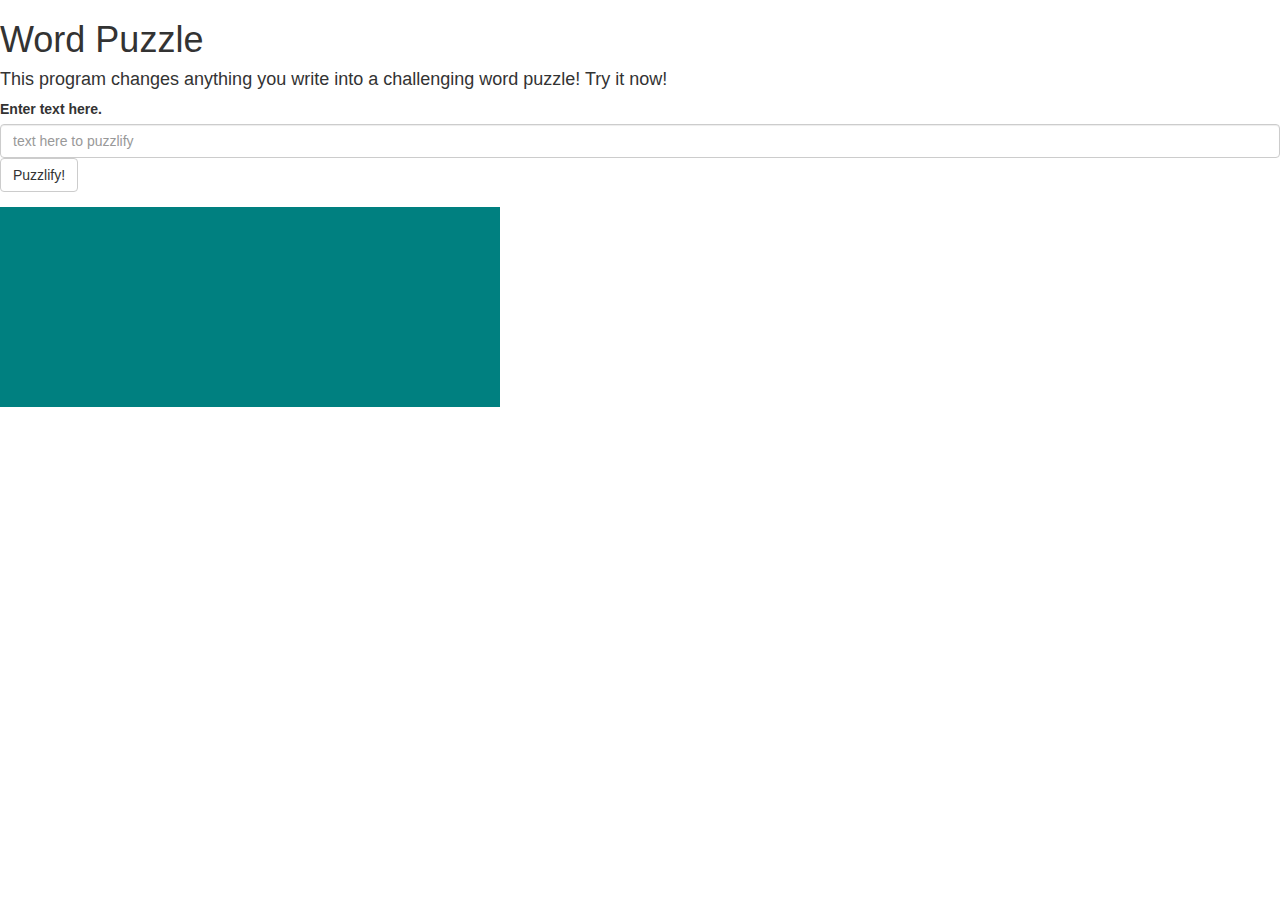
<file: index.html>
<!DOCTYPE html>
<html>
  <head>
    <link type="text/css" media="all" rel="stylesheet" href="css/bootstrap.min.css">
    <link type="text/css" media="all" rel="stylesheet" href="css/styles.css">
    <script type="text/javascript" src="js/jquery-1.12.0.js"></script>
    <script type="text/javascript" src="js/scripts.js"></script>

    <title>Word Puzzle</title>
  </head>
  <body>
    <h1>Word Puzzle</h1>
    <h4>This program changes anything you write into a challenging word puzzle! Try it now!</h4>
    <form id="forma">
      <div class="form-group">
        <label for="word">Enter text here.</label>
        <input id="word" type="Text" class="form-control" placeholder="text here to puzzlify" rows="10" cols="40">
        <button type="submit" class="btn btn-default">Puzzlify!</button>
      </div>
    </form>
    <div class="output">
      <p><span class="puzzle"></span></p>
    </div>
  </body>
</html>
</file>
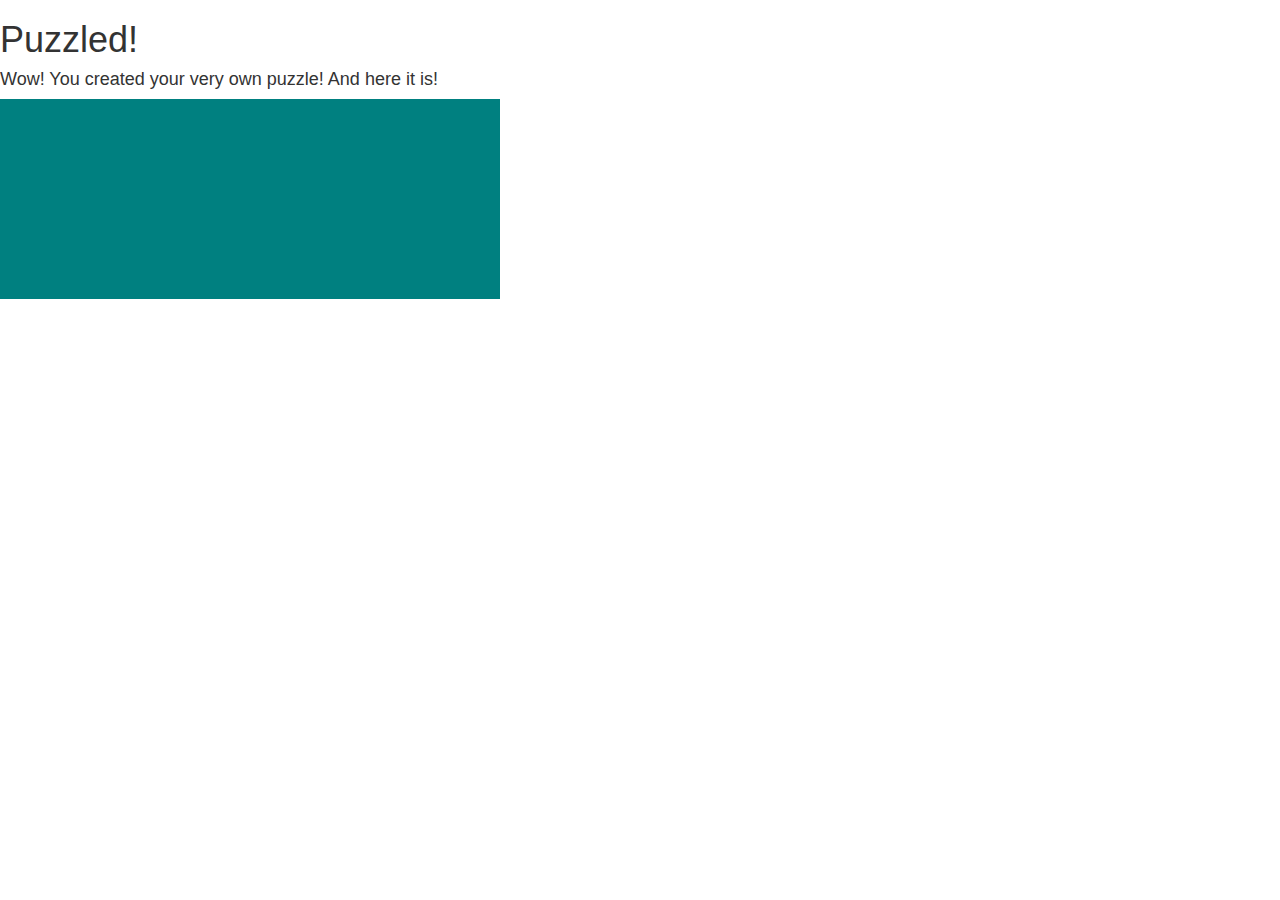
<file: puzzle_page.html>
<!DOCTYPE html>
<html>
  <head>
    <link type="text/css" media="all" rel="stylesheet" href="css/bootstrap.min.css">
    <link type="text/css" media="all" rel="stylesheet" href="css/styles.css">
    <script type="text/javascript" src="js/jquery-1.12.0.js"></script>
    <script type="text/javascript" src="js/scripts.js"></script>

    <title>Puzzled!</title>
  </head>
  <body>
    <h1>Puzzled!</h1>
    <h4>Wow! You created your very own puzzle! And here it is!</h4>
      <div class="output">
        <p><span class="puzzle"></span></p>
      </div>
    </form>
  </body>
</html>
</file>
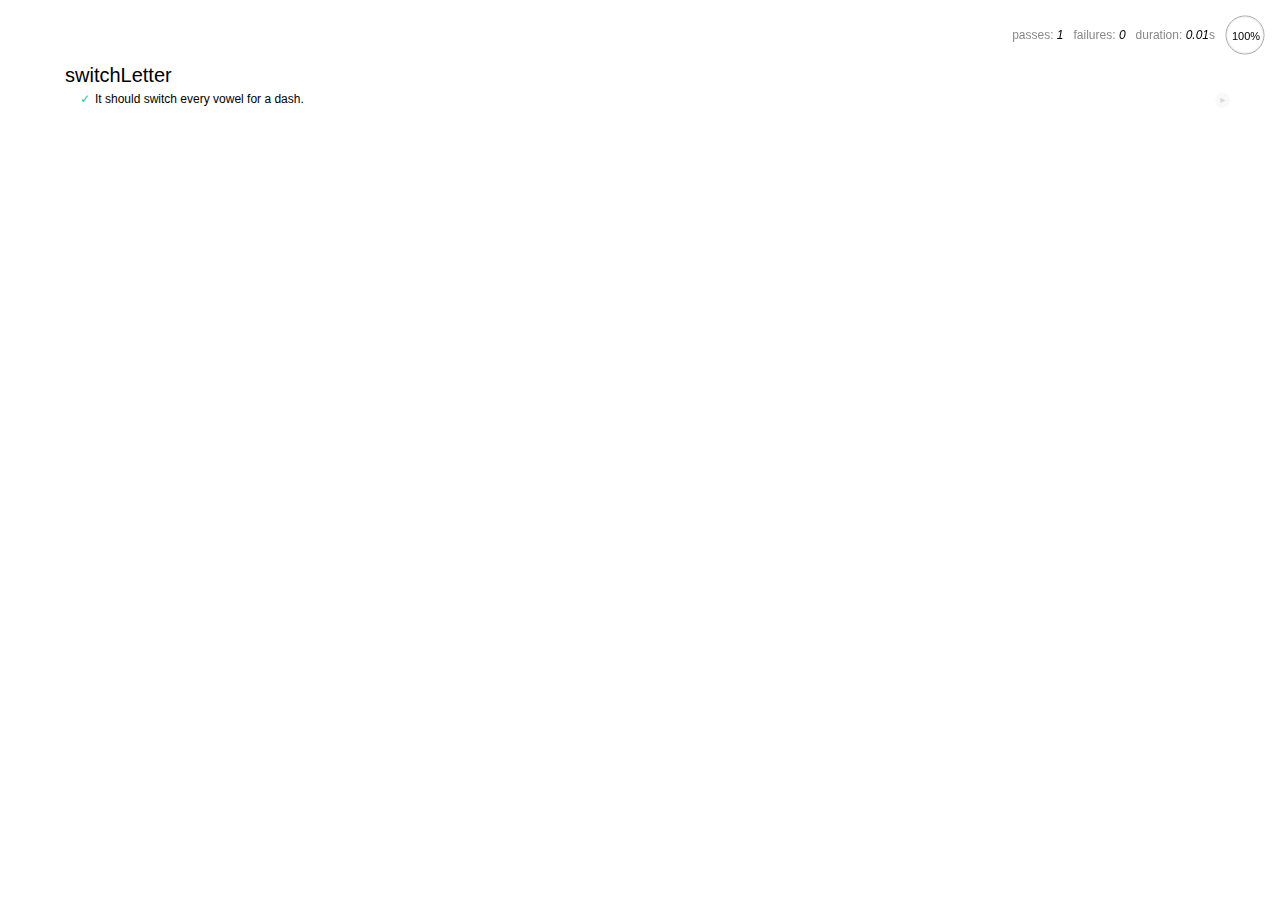
<file: spec/spec_runner.html>
<html>
<head>
  <title>Mocha spec runner</title>
  <link rel="stylesheet" href="mocha.css">
</head>
<body>
  <div id="mocha"></div>
  <script src="../js/jquery-1.12.0.js"></script>
  <script src="../js/scripts.js"></script>
  <script src="mocha.js"></script>
  <script src="chai.js"></script>
  <script>mocha.setup('bdd');</script>
  <script src="specs.js"></script>
  <script>
    expect = chai.expect;
    mocha.checkLeaks();
    mocha.globals(['jQuery']);
    mocha.run();
  </script>
</body>
</html>
</file>
<file: css/styles.css>
/*div {

  background-color: teal;
  width: 500px;
  height: 200px;
  padding: 15px;
}*/

div.output {
  background-color: teal;
  width: 500px;
  height: 200px;
  padding: 15px;
  color: white;
}
</file>
<file: spec/mocha.css>
@charset "utf-8";

body {
  margin:0;
}

#mocha {
  font: 20px/1.5 "Helvetica Neue", Helvetica, Arial, sans-serif;
  margin: 60px 50px;
}

#mocha ul,
#mocha li {
  margin: 0;
  padding: 0;
}

#mocha ul {
  list-style: none;
}

#mocha h1,
#mocha h2 {
  margin: 0;
}

#mocha h1 {
  margin-top: 15px;
  font-size: 1em;
  font-weight: 200;
}

#mocha h1 a {
  text-decoration: none;
  color: inherit;
}

#mocha h1 a:hover {
  text-decoration: underline;
}

#mocha .suite .suite h1 {
  margin-top: 0;
  font-size: .8em;
}

#mocha .hidden {
  display: none;
}

#mocha h2 {
  font-size: 12px;
  font-weight: normal;
  cursor: pointer;
}

#mocha .suite {
  margin-left: 15px;
}

#mocha .test {
  margin-left: 15px;
  overflow: hidden;
}

#mocha .test.pending:hover h2::after {
  content: '(pending)';
  font-family: arial, sans-serif;
}

#mocha .test.pass.medium .duration {
  background: #c09853;
}

#mocha .test.pass.slow .duration {
  background: #b94a48;
}

#mocha .test.pass::before {
  content: '✓';
  font-size: 12px;
  display: block;
  float: left;
  margin-right: 5px;
  color: #00d6b2;
}

#mocha .test.pass .duration {
  font-size: 9px;
  margin-left: 5px;
  padding: 2px 5px;
  color: #fff;
  -webkit-box-shadow: inset 0 1px 1px rgba(0,0,0,.2);
  -moz-box-shadow: inset 0 1px 1px rgba(0,0,0,.2);
  box-shadow: inset 0 1px 1px rgba(0,0,0,.2);
  -webkit-border-radius: 5px;
  -moz-border-radius: 5px;
  -ms-border-radius: 5px;
  -o-border-radius: 5px;
  border-radius: 5px;
}

#mocha .test.pass.fast .duration {
  display: none;
}

#mocha .test.pending {
  color: #0b97c4;
}

#mocha .test.pending::before {
  content: '◦';
  color: #0b97c4;
}

#mocha .test.fail {
  color: #c00;
}

#mocha .test.fail pre {
  color: black;
}

#mocha .test.fail::before {
  content: '✖';
  font-size: 12px;
  display: block;
  float: left;
  margin-right: 5px;
  color: #c00;
}

#mocha .test pre.error {
  color: #c00;
  max-height: 300px;
  overflow: auto;
}

#mocha .test .html-error {
  overflow: auto;
  color: black;
  line-height: 1.5;
  display: block;
  float: left;
  clear: left;
  font: 12px/1.5 monaco, monospace;
  margin: 5px;
  padding: 15px;
  border: 1px solid #eee;
  max-width: 85%; /*(1)*/
  max-width: calc(100% - 42px); /*(2)*/
  max-height: 300px;
  word-wrap: break-word;
  border-bottom-color: #ddd;
  -webkit-border-radius: 3px;
  -webkit-box-shadow: 0 1px 3px #eee;
  -moz-border-radius: 3px;
  -moz-box-shadow: 0 1px 3px #eee;
  border-radius: 3px;
}

#mocha .test .html-error pre.error {
  border: none;
  -webkit-border-radius: none;
  -webkit-box-shadow: none;
  -moz-border-radius: none;
  -moz-box-shadow: none;
  padding: 0;
  margin: 0;
  margin-top: 18px;
  max-height: none;
}

/**
 * (1): approximate for browsers not supporting calc
 * (2): 42 = 2*15 + 2*10 + 2*1 (padding + margin + border)
 *      ^^ seriously
 */
#mocha .test pre {
  display: block;
  float: left;
  clear: left;
  font: 12px/1.5 monaco, monospace;
  margin: 5px;
  padding: 15px;
  border: 1px solid #eee;
  max-width: 85%; /*(1)*/
  max-width: calc(100% - 42px); /*(2)*/
  word-wrap: break-word;
  border-bottom-color: #ddd;
  -webkit-border-radius: 3px;
  -webkit-box-shadow: 0 1px 3px #eee;
  -moz-border-radius: 3px;
  -moz-box-shadow: 0 1px 3px #eee;
  border-radius: 3px;
}

#mocha .test h2 {
  position: relative;
}

#mocha .test a.replay {
  position: absolute;
  top: 3px;
  right: 0;
  text-decoration: none;
  vertical-align: middle;
  display: block;
  width: 15px;
  height: 15px;
  line-height: 15px;
  text-align: center;
  background: #eee;
  font-size: 15px;
  -moz-border-radius: 15px;
  border-radius: 15px;
  -webkit-transition: opacity 200ms;
  -moz-transition: opacity 200ms;
  transition: opacity 200ms;
  opacity: 0.3;
  color: #888;
}

#mocha .test:hover a.replay {
  opacity: 1;
}

#mocha-report.pass .test.fail {
  display: none;
}

#mocha-report.fail .test.pass {
  display: none;
}

#mocha-report.pending .test.pass,
#mocha-report.pending .test.fail {
  display: none;
}
#mocha-report.pending .test.pass.pending {
  display: block;
}

#mocha-error {
  color: #c00;
  font-size: 1.5em;
  font-weight: 100;
  letter-spacing: 1px;
}

#mocha-stats {
  position: fixed;
  top: 15px;
  right: 10px;
  font-size: 12px;
  margin: 0;
  color: #888;
  z-index: 1;
}

#mocha-stats .progress {
  float: right;
  padding-top: 0;
}

#mocha-stats em {
  color: black;
}

#mocha-stats a {
  text-decoration: none;
  color: inherit;
}

#mocha-stats a:hover {
  border-bottom: 1px solid #eee;
}

#mocha-stats li {
  display: inline-block;
  margin: 0 5px;
  list-style: none;
  padding-top: 11px;
}

#mocha-stats canvas {
  width: 40px;
  height: 40px;
}

#mocha code .comment { color: #ddd; }
#mocha code .init { color: #2f6fad; }
#mocha code .string { color: #5890ad; }
#mocha code .keyword { color: #8a6343; }
#mocha code .number { color: #2f6fad; }

@media screen and (max-device-width: 480px) {
  #mocha {
    margin: 60px 0px;
  }

  #mocha #stats {
    position: absolute;
  }
}
</file>
